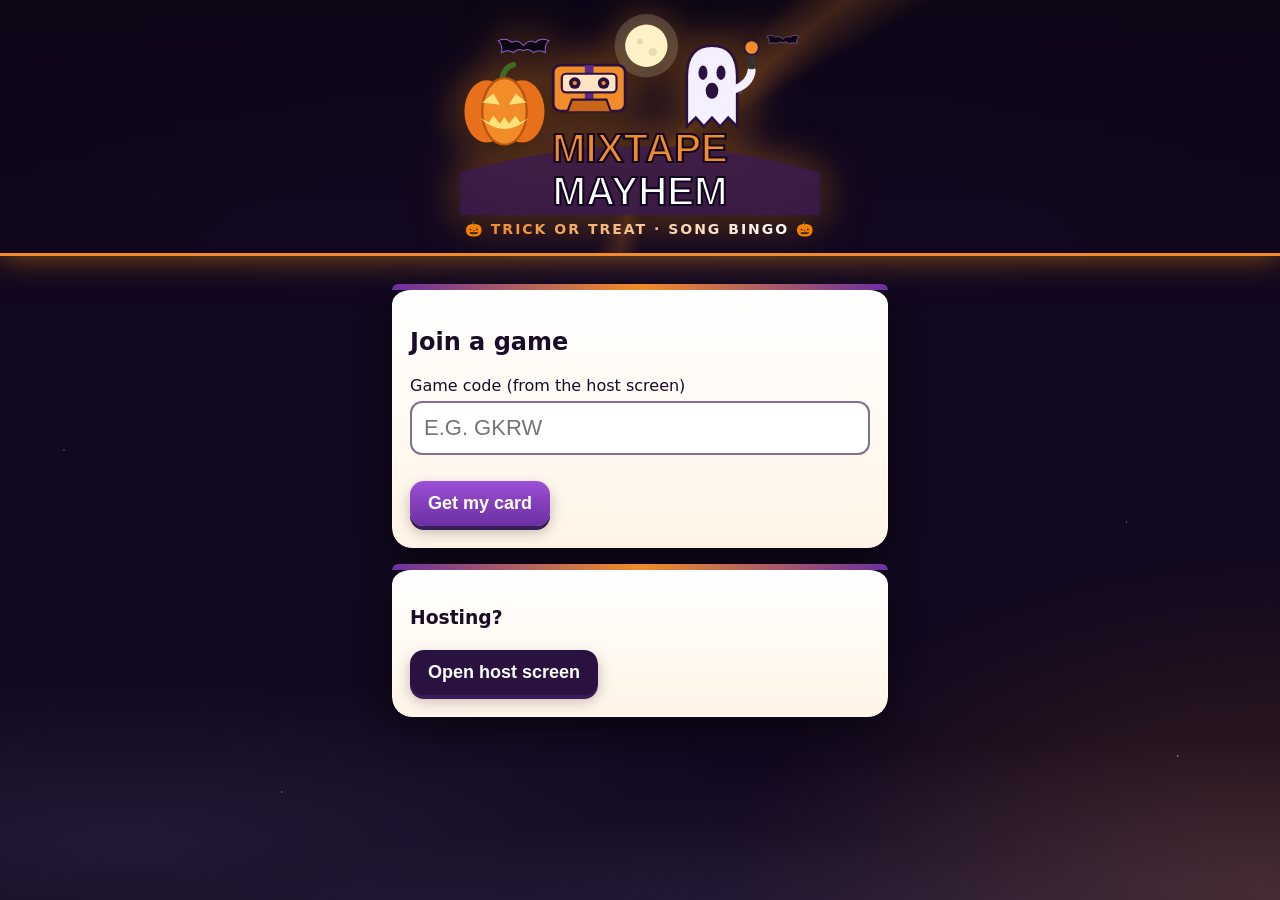
<file: index.html>
<!doctype html><html><head><meta charset="utf-8"><meta name="viewport" content="width=device-width,initial-scale=1"><title>Mixtape Mayhem</title><link rel="stylesheet" href="style.css"></head><body>
<div class="top"></div><div class="wrap"><div class="card"><h2>Join a game</h2><label>Game code (from the host screen)</label><input id="c" maxlength="5" placeholder="e.g. GKRW" autocomplete="off" autocorrect="off" autocapitalize="characters" spellcheck="false"><p id="err" style="color:#b00020;font-weight:700"></p>
<button class="s" onclick="go()">Get my card</button></div>
<div class="card"><h3>Hosting?</h3><button class="s" style="background:var(--navy)" onclick="location='host.html'">Open host screen</button></div></div>
<script src="logo.js"></script><script>function go(){const c=document.getElementById('c').value.replace(/\s/g,'').toUpperCase();if(!c)return;
// host codes are 4 letters (Today's Hits), D + 4 (Decades) T + 4 (Tailgate) or H + 4 (Halloween), never I or O
if(!/^[DTH]?[A-HJ-NP-Z]{4}$/.test(c))return err.textContent='Check the code from the host: 4 letters, or 5 letters starting with D, T or H.';location='play.html?g='+encodeURIComponent(c)}</script></body></html>
</file>
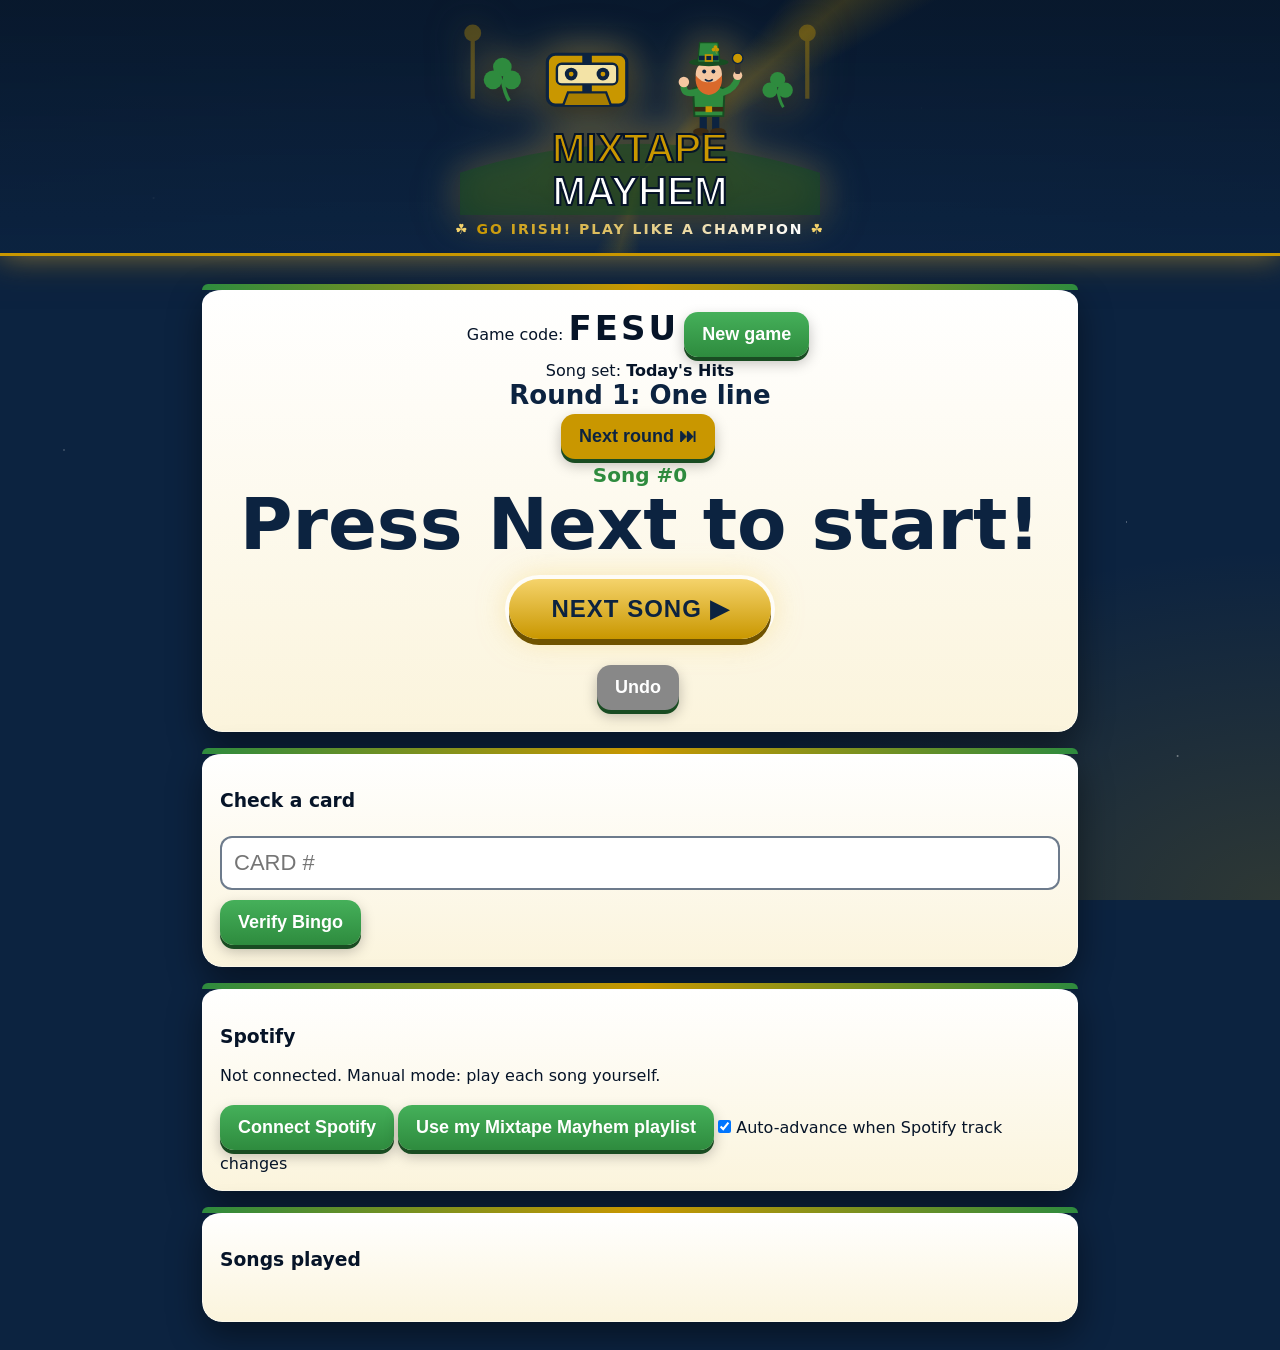
<file: host.html>
<!doctype html><html><head><meta charset="utf-8"><meta name="viewport" content="width=device-width,initial-scale=1"><title>Mixtape Mayhem – Host</title><link rel="stylesheet" href="style.css"></head><body>
<div class="top"></div><div class="wrap" style="max-width:900px">
<div class="card" style="text-align:center"><div>Game code: <b id="code" style="font-size:34px;letter-spacing:3px"></b> <button class="s" onclick="newGame()">New game</button><div>Song set: <b id="setn"></b></div>
<div id="pick" style="display:none"><p><b>Pick a song set for the new game:</b></p><button class="s" onclick="startGame('hits')">Today's Hits</button><button class="s" style="background:var(--navy)" onclick="startGame('decades')">Decades ('80s–'00s)</button><button class="s" style="background:var(--gold);color:var(--navy)" onclick="startGame('tailgate')">Tailgate</button><button class="s halloween-btn" onclick="startGame('halloween')">🎃 Halloween</button><button class="s" style="background:#888" onclick="pick.style.display='none'">Cancel</button></div></div>
<div class="num" id="rnd" style="font-size:26px;color:var(--navy)"></div><button class="s" onclick="nextRound()" style="background:var(--gold);color:var(--navy)">Next round ⏭</button><div class="num" id="num"></div><div class="now" id="now">Press Next to start!</div><div class="artist" id="art"></div><p id="play" style="font-weight:700"></p>
<button class="big" onclick="next()">NEXT SONG ▶</button><button class="s" onclick="back()" style="background:#888">Undo</button></div>
<div class="card"><h3>Check a card</h3><input id="cid" type="number" placeholder="Card #"><button class="s" onclick="chk()">Verify Bingo</button><div id="cres"></div></div>
<div class="card"><h3>Spotify</h3><p id="sp"></p><button class="s" id="b1" onclick="login()">Connect Spotify</button><button class="s" id="b2" onclick="mkPlaylist()">Use my Mixtape Mayhem playlist</button><label><input type="checkbox" id="auto" checked style="width:auto"> Auto-advance when Spotify track changes</label></div>
<div class="card"><h3>Songs played</h3><ol class="hist" id="h"></ol></div></div>
<script src="songs.js"></script><script src="config.js"></script><script src="logo.js"></script><script>
let S=JSON.parse(localStorage.jj_host||'null')||{code:mk(),n:0,round:1};if(!S.round)S.round=1;function mk(set){return ({decades:'D',tailgate:'T',halloween:'H'}[set]||'')+Array.from({length:4},()=>"ABCDEFGHJKLMNPQRSTUVWXYZ"[Math.random()*24|0]).join('')}
localStorage.jj_host=JSON.stringify(S); // keep the code across reloads and the Spotify login round-trip
let SONGS=songsFor(S.code);const save=()=>{localStorage.jj_host=JSON.stringify(S);render()};
function render(){SONGS=songsFor(S.code);applyTheme(themeFor(S.code));setn.textContent=SETS[setKey(S.code)].name;const R=ROUNDS[S.round];rnd.textContent=`${R.name}: ${R.rule}`+(S.round===3?' – '+ROUND3_TAG:'');code.textContent=S.code;h.innerHTML=SONGS.slice(0,S.n).map(s=>`<li>${s[0]} – <i>${s[1]}</i></li>`).join('');
 if(S.n){const s=SONGS[S.n-1];num.textContent=`Song #${S.n} of ${SONGS.length}`;now.textContent=s[0];art.textContent=s[1];play.textContent=sp.token?'':`Play: ${s[0]} – ${s[1]} (or hum it! 10-second guess bonus)`}else{num.textContent='Song #0';now.textContent='Press Next to start!';art.textContent='';play.textContent=''}}
function nextRound(){if(S.round<3&&confirm('Advance to '+ROUNDS[S.round+1].name+' ('+ROUNDS[S.round+1].rule+')? Songs keep counting.')){S.round++;save()}}
function next(){if(S.n<SONGS.length){S.n++;save();spPlay(S.n-1)}}function back(){if(S.n>0){S.n--;save();if(S.n)spPlay(S.n-1)}}
function newGame(){pick.style.display='block'}
function startGame(set){if(confirm('Start a new '+SETS[set].name+' game with a new code?')){S={code:mk(set),n:0,round:1};pick.style.display='none';save();if(sp.pl&&sp.pl.code!==S.code)spMsg(sp.token?'Connected. Create the playlist for this game next.':'Not connected. Manual mode: play each song yourself.')}}
function chk(){const id=+cid.value;if(!id)return;const c=cardFor(S.code,id);const w=checkRound(c,[...Array(S.n).keys()],S.round);if(w.win)celebrate();cres.innerHTML=(w.win?`<h3>✅ BINGO! ${ROUNDS[S.round].name} (${ROUNDS[S.round].rule}) – ${CHEER}</h3>`:`<h3>❌ Not yet for ${ROUNDS[S.round].name} (${ROUNDS[S.round].rule}): ${w.msg}</h3>`)+'<div class="grid" style="max-width:360px">'+c.map(i=>`<div class="tile ${i<S.n?'on':''}"><span>${SONGS[i][0]}</span></div>`).join('')+'</div>';fitTiles(cres)}
// ---- Spotify PKCE ----
const sp={token:localStorage.jj_tok||'',exp:+localStorage.jj_exp||0,pl:JSON.parse(localStorage.jj_pl||'null')};if(Date.now()>sp.exp)sp.token='';
const REDIR=location.origin+location.pathname;
const b64=b=>btoa(String.fromCharCode(...new Uint8Array(b))).replace(/\+/g,'-').replace(/\//g,'_').replace(/=+$/,'');
async function login(){if(!SPOTIFY_CLIENT_ID)return alert('Add your Client ID in config.js first.');const v=b64(crypto.getRandomValues(new Uint8Array(48)));sessionStorage.jj_v=v;
 const ch=b64(await crypto.subtle.digest('SHA-256',new TextEncoder().encode(v)));
 location='https://accounts.spotify.com/authorize?'+new URLSearchParams({client_id:SPOTIFY_CLIENT_ID,response_type:'code',redirect_uri:REDIR,code_challenge_method:'S256',code_challenge:ch,scope:'playlist-read-private playlist-read-collaborative playlist-modify-private playlist-modify-public user-read-playback-state user-modify-playback-state user-read-currently-playing'})}
async function handleCode(){const c=new URLSearchParams(location.search).get('code');if(!c)return;history.replaceState(0,'',REDIR);
 const r=await fetch('https://accounts.spotify.com/api/token',{method:'POST',headers:{'Content-Type':'application/x-www-form-urlencoded'},body:new URLSearchParams({client_id:SPOTIFY_CLIENT_ID,grant_type:'authorization_code',code:c,redirect_uri:REDIR,code_verifier:sessionStorage.jj_v})}).then(r=>r.json());
 if(r.access_token){sp.token=r.access_token;sp.exp=Date.now()+r.expires_in*1000-6e4;localStorage.jj_tok=sp.token;localStorage.jj_exp=sp.exp}}
const api=(p,o={})=>fetch('https://api.spotify.com/v1'+p,{...o,headers:{Authorization:'Bearer '+sp.token,'Content-Type':'application/json'}}).then(r=>r.status===204||r.status===202?null:r.json().catch(()=>r.ok?null:{error:{status:r.status}}));
// Prefer the host's existing playlist named exactly "Mixtape Mayhem" / "Mixtape Mayhem Decades"; build one only if it's missing
const norm=t=>(t||'').toLowerCase().replace(/\(.*?\)|\[.*?\]| - .*$/g,'').replace(/[^a-z0-9]/g,'');
const same=(a,b)=>{a=norm(a);b=norm(b);return!!a&&!!b&&(a===b||a.startsWith(b)||b.startsWith(a))};
// Use the host's existing playlist ("Mixtape Mayhem" / "Mixtape Mayhem Decades"), found by name or from a pasted link
async function findPlaylist(want,key){let saved=null;try{saved=JSON.parse(localStorage[key]||'null')}catch(e){}if(saved)return saved;const known=SETS[setKey(S.code)].id;if(known)return{id:known,uri:'spotify:playlist:'+known};
 for(let off=0;off<500;off+=50){const r=await api(`/me/playlists?limit=50&offset=${off}`);if(r?.error)break;const it=r?.items||[],f=it.find(x=>x&&x.name===want);if(f)return{id:f.id,uri:f.uri};if(it.length<50)break}
 const link=prompt(`Paste the link to your "${want}" playlist.\nIn Spotify: open the playlist, click ••• → Share → Copy link to playlist.`)||'';const m=link.match(/playlist[/:]([A-Za-z0-9]+)/);
 return m?{id:m[1],uri:'spotify:playlist:'+m[1]}:null}
async function mkPlaylist(){if(!sp.token)return alert('Connect Spotify first.');const want=SETS[setKey(S.code)].pl,key='jj_link_'+setKey(S.code);spMsg('Looking for your playlist…');
 const pl=await findPlaylist(want,key);if(!pl)return spMsg(`No playlist linked. Press the button again and paste the link to "${want}".`);spMsg(`Reading "${want}"…`);const tracks=[];
 for(let url=`/playlists/${pl.id}/items?limit=50`;url;){let r=await api(url);if(r?.error&&url.includes('/items'))r=await api(url=url.replace('/items','/tracks'));
  if(r?.error){localStorage.removeItem(key);return r.error.status===401||r.error.status===403?spMsg(`Spotify won't let the game read that playlist (${r.error.message||r.error.status}). Press Connect Spotify, approve the new permissions, then press this button again.`):spErr('Reading the playlist',r)}
  (r.items||[]).forEach(x=>{const t=x.item||x.track;if(t?.uri)tracks.push(t)});url=r.next?r.next.replace('https://api.spotify.com/v1',''):''}
 if(!tracks.length){localStorage.removeItem(key);return spMsg(`"${want}" looks empty. Check the link and press the button again.`)}
 localStorage[key]=JSON.stringify(pl);
 const uris=SONGS.map(([t],i)=>(same(tracks[i]?.name,t)?tracks[i]:tracks.find(x=>same(x.name,t)))?.uri||null);
 // songs Spotify would reach in a different order than the game calls them
 let moved=0,last=-1;uris.forEach(u=>{if(!u)return;const k=tracks.findIndex(x=>x.uri===u);if(k<last)moved++;else last=k});
 sp.pl={id:pl.id,uri:pl.uri,uris,code:S.code};localStorage.jj_pl=JSON.stringify(sp.pl);const miss=SONGS.filter((_,i)=>!uris[i]).map(s=>s[0]);
 spMsg(`Using your "${want}" playlist (${uris.filter(Boolean).length} of ${SONGS.length} songs matched). Turn Shuffle OFF. Press Next to play.`+(moved?` ${moved} songs are out of order in Spotify, so let the game pick each song with Next instead of Spotify's skip button.`:'')+(miss.length?' Not in the playlist (play another way): '+miss.join(', '):''))}
// play inside the playlist so Spotify's own next/back stay in call order; pause sync briefly so the old track doesn't pull the game back
let lastUri='',quietUntil=0;
async function spPlay(i){if(!sp.token)return;if(sp.pl?.code!==S.code)return spMsg('Spotify is connected, but this game is not linked to a playlist yet. Press Use my Mixtape Mayhem playlist.');const u=sp.pl.uris[i];if(!u)return spMsg(`"${SONGS[i][0]}" isn't on Spotify. Play it another way, then press Next.`);lastUri=u;quietUntil=Date.now()+6000;
 const r=await api('/me/player/play',{method:'PUT',body:JSON.stringify({context_uri:sp.pl.uri,offset:{uri:u}})}).catch(()=>null);
 if(r?.error)return spErr('Playing the song',r);spMsg(`Playing: ${SONGS[i][0]}`)}
// show Spotify's reason in plain words instead of failing silently
function spErr(what,r){const e=r?.error||{},m=e.reason==='NO_ACTIVE_DEVICE'||e.status===404?'No Spotify device is active. Open Spotify on the device playing to the speaker, start any song, then press Next again.':e.reason==='PREMIUM_REQUIRED'||/premium/i.test(e.message||'')?'Spotify only lets Premium accounts be controlled. Log in with a Premium account.':e.status===401?'The Spotify login expired. Press Connect Spotify again.':e.status===403?`Spotify refused (${e.message||'403'}). Press Connect Spotify and approve again.`:(e.message||'unknown error');spMsg(`${what} failed: ${m}`)}
function spMsg(t){document.getElementById('sp').textContent=t}
setInterval(async()=>{if(!sp.token||!sp.pl||sp.pl.code!==S.code||!auto.checked)return;const r=await api('/me/player/currently-playing').catch(()=>null);const u=r?.item?.uri;if(!u||Date.now()<quietUntil||u===lastUri)return;lastUri=u;
 const i=sp.pl.uris.indexOf(u);if(i>=0&&i+1!==S.n){S.n=i+1;save()}},4000);
(async()=>{await handleCode();spMsg(sp.token?(sp.pl&&sp.pl.code===S.code?'Connected. Playlist ready.':'Connected. Create the playlist next.'):'Not connected. Manual mode: play each song yourself.');render()})();
</script></body></html>
</file>
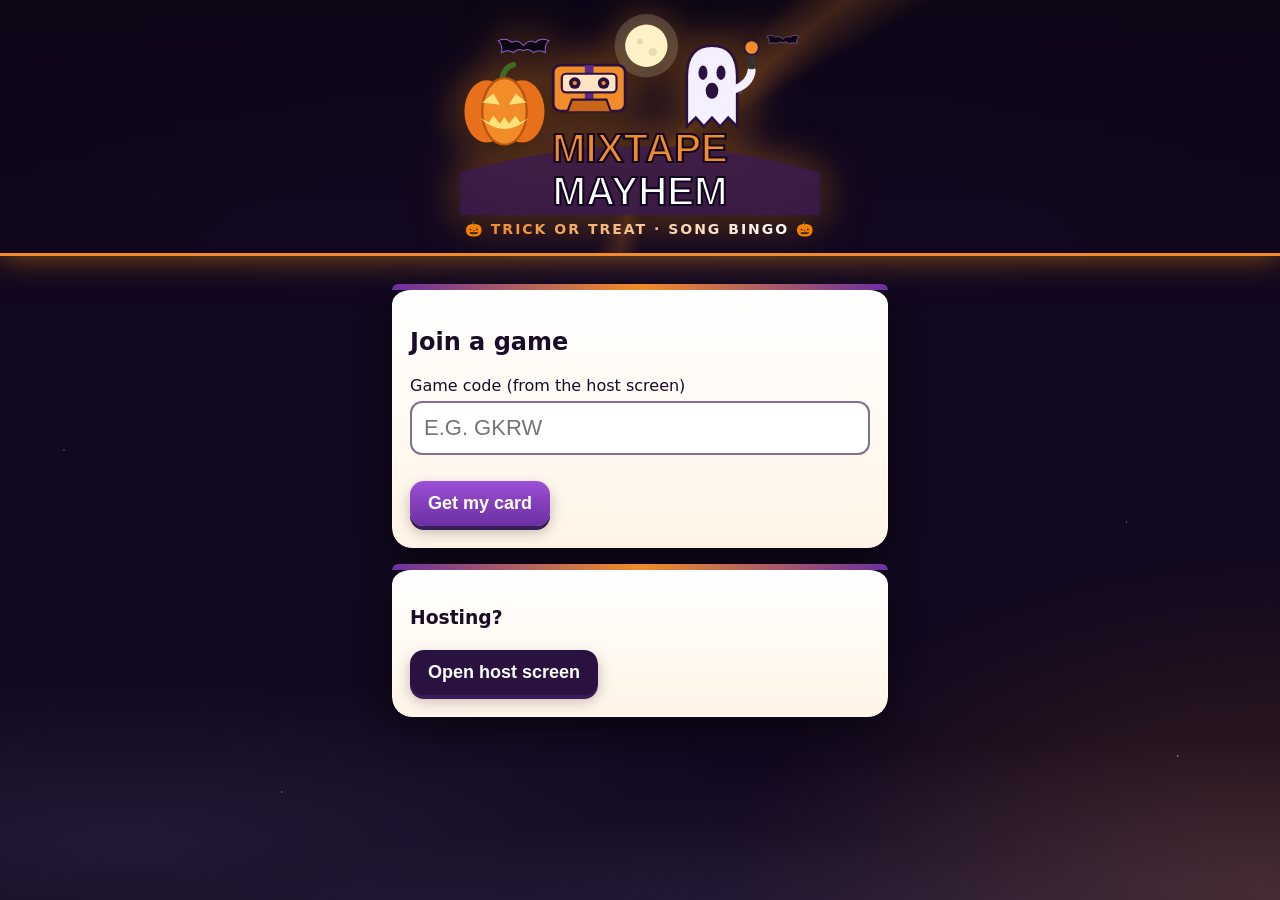
<file: play.html>
<!doctype html><html><head><meta charset="utf-8"><meta name="viewport" content="width=device-width,initial-scale=1"><title>Mixtape Mayhem – Card</title><link rel="stylesheet" href="style.css"></head><body>
<div class="top"></div><div class="wrap"><div class="meta" id="meta"></div><div class="round" id="rd"></div><div class="grid" id="g"></div>
<div class="links"><a onclick="fb()">Have feedback?</a><a onclick="hist()">View song history</a></div>
<button class="big" onclick="verify()">VERIFY BINGO</button></div>
<div class="modal" id="m" onclick="if(event.target===this)this.classList.remove('show')"><div class="card" id="mc"></div></div>
<script src="songs.js"></script><script src="logo.js"></script><script>
const code=(new URLSearchParams(location.search).get('g')||'').toUpperCase();if(!code)location='index.html';
const K='jj_'+code;let st=JSON.parse(localStorage[K]||'null');if(!st){st={id:1000+Math.floor(Math.random()*9000),marks:[],played:0,round:1};}if(!st.round)st.round=1;
const showR=()=>{const R=ROUNDS[st.round];document.getElementById('rd').innerHTML=`<b>${R.name}: ${R.rule}</b> – need ${R.need}`};
const save=()=>{localStorage[K]=JSON.stringify(st);showR()};save();
const SONGS=songsFor(code),SET=SETS[setKey(code)];const card=cardFor(code,st.id);document.getElementById('meta').textContent=`Game ${code} · ${SET.name} · Card #${st.id}`;
const g=document.getElementById('g');card.forEach((s,i)=>{const d=document.createElement('div');d.className='tile'+(st.marks.includes(i)?' on':'');const sp=document.createElement('span');sp.textContent=SONGS[s][0];d.appendChild(sp);d.onclick=()=>{const k=st.marks.indexOf(i);k<0?st.marks.push(i):st.marks.splice(k,1);d.classList.toggle('on');save()};g.appendChild(d)});fitTiles(g);document.fonts&&document.fonts.ready.then(()=>fitTiles(g));
const M=h=>{document.getElementById('mc').innerHTML=h+'<p><button class="s" onclick="m.classList.remove(\'show\')">Close</button></p>';m.classList.add('show')};
function askNum(next){M(`<h3>What round and song number is the host on?</h3><select id="r">${[1,2,3].map(i=>`<option value="${i}" ${i===st.round?'selected':''}>${ROUNDS[i].name}: ${ROUNDS[i].rule}</option>`).join('')}</select><p>Look for <b>Song #</b> on the host screen.</p><input id="n" type="number" inputmode="numeric" value="${st.played||''}"><button class="s" onclick="st.round=+r.value;st.played=Math.max(0,Math.min(${SONGS.length},+n.value||0));save();${next}()">OK</button>`)}
function hist(){if(!st.played)return askNum('hist');M(`<h3>Songs played (${st.played})</h3><ol class="hist">${SONGS.slice(0,st.played).map(s=>`<li>${s[0]}</li>`).join('')}</ol><button class="s" onclick="askNum('hist')">Update</button>`)}
function verify(){askNum('doVerify')}
function doVerify(){const played=[...Array(st.played).keys()];const w=checkRound(card,played,st.round);const R=ROUNDS[st.round];const wrong=st.marks.filter(i=>card[i]>=st.played).map(i=>SONGS[card[i]][0]);
if(w.win)celebrate();M(w.win?`${WIN_ART}<h2>🎉 BINGO! ${R.name} – ${R.rule}!</h2><p><b>${CHEER}</b> Show the host: <b>Card #${st.id}</b></p>`:`<h2>Not yet!</h2><p>${R.name} needs ${R.need}. You have ${w.msg}. Keep listening!</p>`+(wrong.length?`<p>Not played yet: ${wrong.join(', ')}</p>`:''))}
function fb(){M('<h3>Have feedback?</h3><p>Tell the host what song you want next time! 🎶</p>')}
</script></body></html>
</file>
<file: style.css>
:root{--navy:#0C2340;--gold:#C99700;--gold2:#F5D36B;--green:#2E8B3E;--green2:#45B05A;--dkgreen:#174d22;--cream:#FBF4DC;--ink:#061428;
 --bg1:#0C2340;--bg2:#1b3a66;--glow:rgba(245,211,107,.55);--stamp:"☘";--stampc:#174d22;--fog:rgba(255,255,255,0)}
body.halloween{--navy:#2a1240;--gold:#F28C28;--gold2:#FFC46B;--green:#6B2FA0;--green2:#9B4FD6;--dkgreen:#3b1a5a;--cream:#FFF4E6;--ink:#1a0b26;
 --bg1:#12081f;--bg2:#3b1a5a;--glow:rgba(242,140,40,.6);--stamp:"🎃";--stampc:#2a1240;--fog:rgba(200,180,255,.10)}
*{box-sizing:border-box}
body{margin:0;font-family:system-ui,-apple-system,"Segoe UI",sans-serif;color:var(--ink);min-height:100vh;overflow-x:hidden;
 background:radial-gradient(1200px 600px at 50% -10%,var(--bg2),transparent 70%),var(--bg1);
 background:radial-gradient(1200px 600px at 50% -10%,var(--bg2),transparent 70%),radial-gradient(800px 500px at 100% 100%,color-mix(in srgb,var(--gold) 18%,transparent),transparent 70%),var(--bg1);background-attachment:fixed}
/* twinkling sparkle field behind everything */
body::before{content:"";position:fixed;inset:0;pointer-events:none;z-index:0;opacity:.55;
 background-image:radial-gradient(1.5px 1.5px at 12% 22%,#fff,transparent),radial-gradient(1px 1px at 72% 12%,#fff,transparent),radial-gradient(1.5px 1.5px at 38% 68%,#fff,transparent),radial-gradient(1px 1px at 88% 58%,#fff,transparent),radial-gradient(1.2px 1.2px at 22% 88%,#fff,transparent),radial-gradient(1px 1px at 58% 38%,#fff,transparent),radial-gradient(1.4px 1.4px at 92% 84%,#fff,transparent),radial-gradient(1px 1px at 5% 50%,#fff,transparent);
 animation:twinkle 4s ease-in-out infinite alternate}
/* drifting fog (Halloween only: transparent otherwise) */
body::after{content:"";position:fixed;left:-50%;right:-50%;bottom:-10%;height:55%;pointer-events:none;z-index:0;
 background:radial-gradient(40% 50% at 30% 70%,var(--fog),transparent 70%),radial-gradient(35% 45% at 70% 80%,var(--fog),transparent 70%),radial-gradient(30% 40% at 50% 95%,var(--fog),transparent 70%);
 animation:fog 26s linear infinite alternate}
@keyframes twinkle{from{opacity:.25}to{opacity:.7}}
@keyframes fog{from{transform:translateX(-8%)}to{transform:translateX(8%)}}
.top,.wrap,.modal{position:relative;z-index:1}

/* header */
.top{background:var(--bg1);background:linear-gradient(180deg,color-mix(in srgb,var(--bg1) 70%,#000),color-mix(in srgb,var(--bg1) 85%,transparent));overflow:hidden;padding:14px 10px 16px;text-align:center;
 border-bottom:3px solid var(--gold);box-shadow:0 0 30px var(--glow),0 8px 30px rgba(0,0,0,.5)}
.top::before{content:"";position:absolute;inset:-40% -20%;background:conic-gradient(from 0deg at 50% 60%,transparent 0 40deg,color-mix(in srgb,var(--gold) 22%,transparent) 50deg,transparent 60deg 180deg,color-mix(in srgb,var(--gold) 18%,transparent) 195deg,transparent 210deg);animation:sweep 14s linear infinite;pointer-events:none}
@keyframes sweep{to{transform:rotate(360deg)}}
.top svg.logo{position:relative;width:min(360px,90vw);height:auto;filter:drop-shadow(0 6px 14px rgba(0,0,0,.6)) drop-shadow(0 0 18px var(--glow));animation:bob 5s ease-in-out infinite}
@keyframes bob{50%{transform:translateY(-4px)}}
.top svg .float{animation:float 3.2s ease-in-out infinite;transform-box:fill-box;transform-origin:center}
.top svg .float2{animation:float 4.1s ease-in-out -1.5s infinite;transform-box:fill-box;transform-origin:center}
.top svg .flap{animation:flap .5s ease-in-out infinite alternate;transform-box:fill-box;transform-origin:center}
.top svg .drift{animation:drift 9s ease-in-out infinite alternate}
.top svg .flicker{animation:flicker 2.4s infinite}
@keyframes float{50%{transform:translateY(-6px) rotate(-2deg)}}
@keyframes flap{to{transform:scaleY(.55)}}
@keyframes drift{to{transform:translate(18px,-6px)}}
@keyframes flicker{0%,100%{opacity:1}45%{opacity:.85}50%{opacity:.55}55%{opacity:.95}}
.tag{position:relative;font-weight:900;letter-spacing:2px;text-transform:uppercase;font-size:14px;margin-top:2px;white-space:nowrap}
.tag i{font-style:normal;color:var(--gold2)}
.tag span{background:linear-gradient(90deg,var(--gold),#fff,var(--gold2),var(--gold));background-size:300% 100%;-webkit-background-clip:text;background-clip:text;color:transparent;animation:shine 5s linear infinite}
@keyframes shine{to{background-position:-300% 0}}

.wrap{max-width:520px;margin:0 auto;padding:12px}

/* bingo card */
.grid{display:grid;grid-template-columns:repeat(5,minmax(0,1fr));width:100%;gap:5px;padding:7px;border-radius:18px;overflow:hidden;
 background:var(--gold);background:linear-gradient(145deg,var(--gold2),var(--gold) 40%,color-mix(in srgb,var(--gold) 60%,#000));box-shadow:0 0 0 2px rgba(255,255,255,.15) inset,0 0 28px var(--glow),0 12px 30px rgba(0,0,0,.55)}
.tile{position:relative;background:linear-gradient(160deg,#fff,var(--cream));min-width:0;overflow:hidden;overflow-wrap:normal;word-break:normal;hyphens:manual;aspect-ratio:1/1.12;display:flex;align-items:center;justify-content:center;
 text-align:center;font-size:clamp(11px,3.3vw,15px);font-weight:600;line-height:1.15;padding:3px;border-radius:10px;cursor:pointer;user-select:none;-webkit-tap-highlight-color:transparent;
 box-shadow:0 2px 0 rgba(0,0,0,.18),inset 0 1px 0 #fff;transition:transform .12s ease,box-shadow .2s ease}
.tile:active{transform:scale(.93)}
.tile span{display:block;width:100%;overflow-wrap:normal;word-break:keep-all;position:relative;z-index:1}
.tile.on{background:var(--gold);background:radial-gradient(circle at 30% 25%,var(--gold2),var(--gold) 60%,color-mix(in srgb,var(--gold) 70%,#000));color:var(--navy);font-weight:900;
 box-shadow:0 0 14px var(--glow),inset 0 0 0 2px rgba(255,255,255,.5);animation:pop .35s cubic-bezier(.3,1.6,.5,1)}
.tile.on::after{content:var(--stamp);position:absolute;right:2px;top:0;color:var(--stampc);font-size:11px;animation:stamp .4s cubic-bezier(.3,1.8,.5,1)}
@keyframes pop{0%{transform:scale(.85)}100%{transform:scale(1)}}
@keyframes stamp{0%{transform:scale(2.4) rotate(-30deg);opacity:0}100%{transform:none;opacity:1}}

.links{display:flex;justify-content:space-between;padding:14px 6px}.links a{color:var(--gold2);font-weight:700;cursor:pointer;text-decoration:underline;text-underline-offset:3px}

/* the big call-to-action buttons pulse gently */
.big{display:block;margin:10px auto 22px;color:var(--navy);border:0;border-radius:999px;font-size:24px;font-weight:900;padding:16px 42px;cursor:pointer;letter-spacing:1px;
 background:linear-gradient(180deg,var(--gold2),var(--gold));box-shadow:0 6px 0 color-mix(in srgb,var(--gold) 55%,#000),0 0 0 4px rgba(255,255,255,.85),0 0 30px var(--glow);
 animation:pulse 2.2s ease-in-out infinite;transition:transform .1s}
.big:active{transform:translateY(4px);box-shadow:0 2px 0 color-mix(in srgb,var(--gold) 55%,#000),0 0 0 4px rgba(255,255,255,.85),0 0 20px var(--glow)}
@keyframes pulse{50%{box-shadow:0 6px 0 color-mix(in srgb,var(--gold) 55%,#000),0 0 0 4px rgba(255,255,255,.85),0 0 46px var(--glow)}}

.card{position:relative;background:linear-gradient(180deg,#fff,var(--cream));border-radius:20px;padding:18px;margin:16px 0;
 box-shadow:0 0 0 1px rgba(255,255,255,.4) inset,0 14px 34px rgba(0,0,0,.45);border-top:6px solid transparent;background-clip:padding-box}
.card::before{content:"";position:absolute;left:0;right:0;top:-6px;height:6px;border-radius:20px 20px 0 0;background:linear-gradient(90deg,var(--green),var(--gold),var(--green))}
input,select{font-size:22px;padding:12px;border-radius:12px;border:2px solid color-mix(in srgb,var(--navy) 60%,transparent);width:100%;text-transform:uppercase;margin:6px 0;background:#fff;color:var(--ink);transition:box-shadow .2s,border-color .2s}
input:focus,select:focus{outline:0;border-color:var(--gold);box-shadow:0 0 0 4px color-mix(in srgb,var(--gold) 35%,transparent)}
button.s{background:linear-gradient(180deg,var(--green2),var(--green));color:#fff;border:0;border-radius:14px;padding:12px 18px;font-size:18px;font-weight:800;cursor:pointer;margin:4px 4px 4px 0;
 box-shadow:0 4px 0 color-mix(in srgb,var(--green) 55%,#000),0 6px 14px rgba(0,0,0,.25);transition:transform .1s,filter .2s}
button.s:hover{filter:brightness(1.08)}button.s:active{transform:translateY(3px);box-shadow:0 1px 0 color-mix(in srgb,var(--green) 55%,#000)}
button.halloween-btn{background:linear-gradient(180deg,#FF9D3D,#E8701A)!important;color:#1a0b26!important;box-shadow:0 4px 0 #8a3d07,0 0 16px rgba(242,140,40,.6)!important}

.modal{position:fixed;inset:0;background:rgba(0,0,0,.55);-webkit-backdrop-filter:blur(6px);backdrop-filter:blur(6px);display:none;align-items:center;justify-content:center;padding:16px;z-index:5}.modal.show{display:flex}
.modal .card{max-width:440px;width:100%;max-height:85vh;overflow:auto;text-align:center;animation:rise .35s cubic-bezier(.3,1.4,.5,1)}
.modal svg{animation:bob 1.6s ease-in-out infinite}
@keyframes rise{from{transform:translateY(30px) scale(.9);opacity:0}}
.meta,.round{color:#fff;text-align:center;font-weight:700;text-shadow:0 2px 8px rgba(0,0,0,.6)}.round b{color:var(--gold2)}
.meta{letter-spacing:.5px;margin-top:4px}
.now{font-size:clamp(34px,7vw,72px);font-weight:900;color:var(--navy);line-height:1.05;animation:rise .4s ease}.artist{font-size:clamp(18px,3vw,30px)}
.num{font-size:20px;font-weight:900;color:var(--green)}
ol.hist{columns:2;font-size:15px;text-align:left}

/* bingo confetti */
.confetti{position:fixed;top:-20px;z-index:10;pointer-events:none;font-size:18px;animation:fall linear forwards}
@keyframes fall{to{transform:translateY(110vh) rotate(720deg)}}

@media (prefers-reduced-motion:reduce){*,*::before,*::after{animation:none!important;transition:none!important}}
</file>
